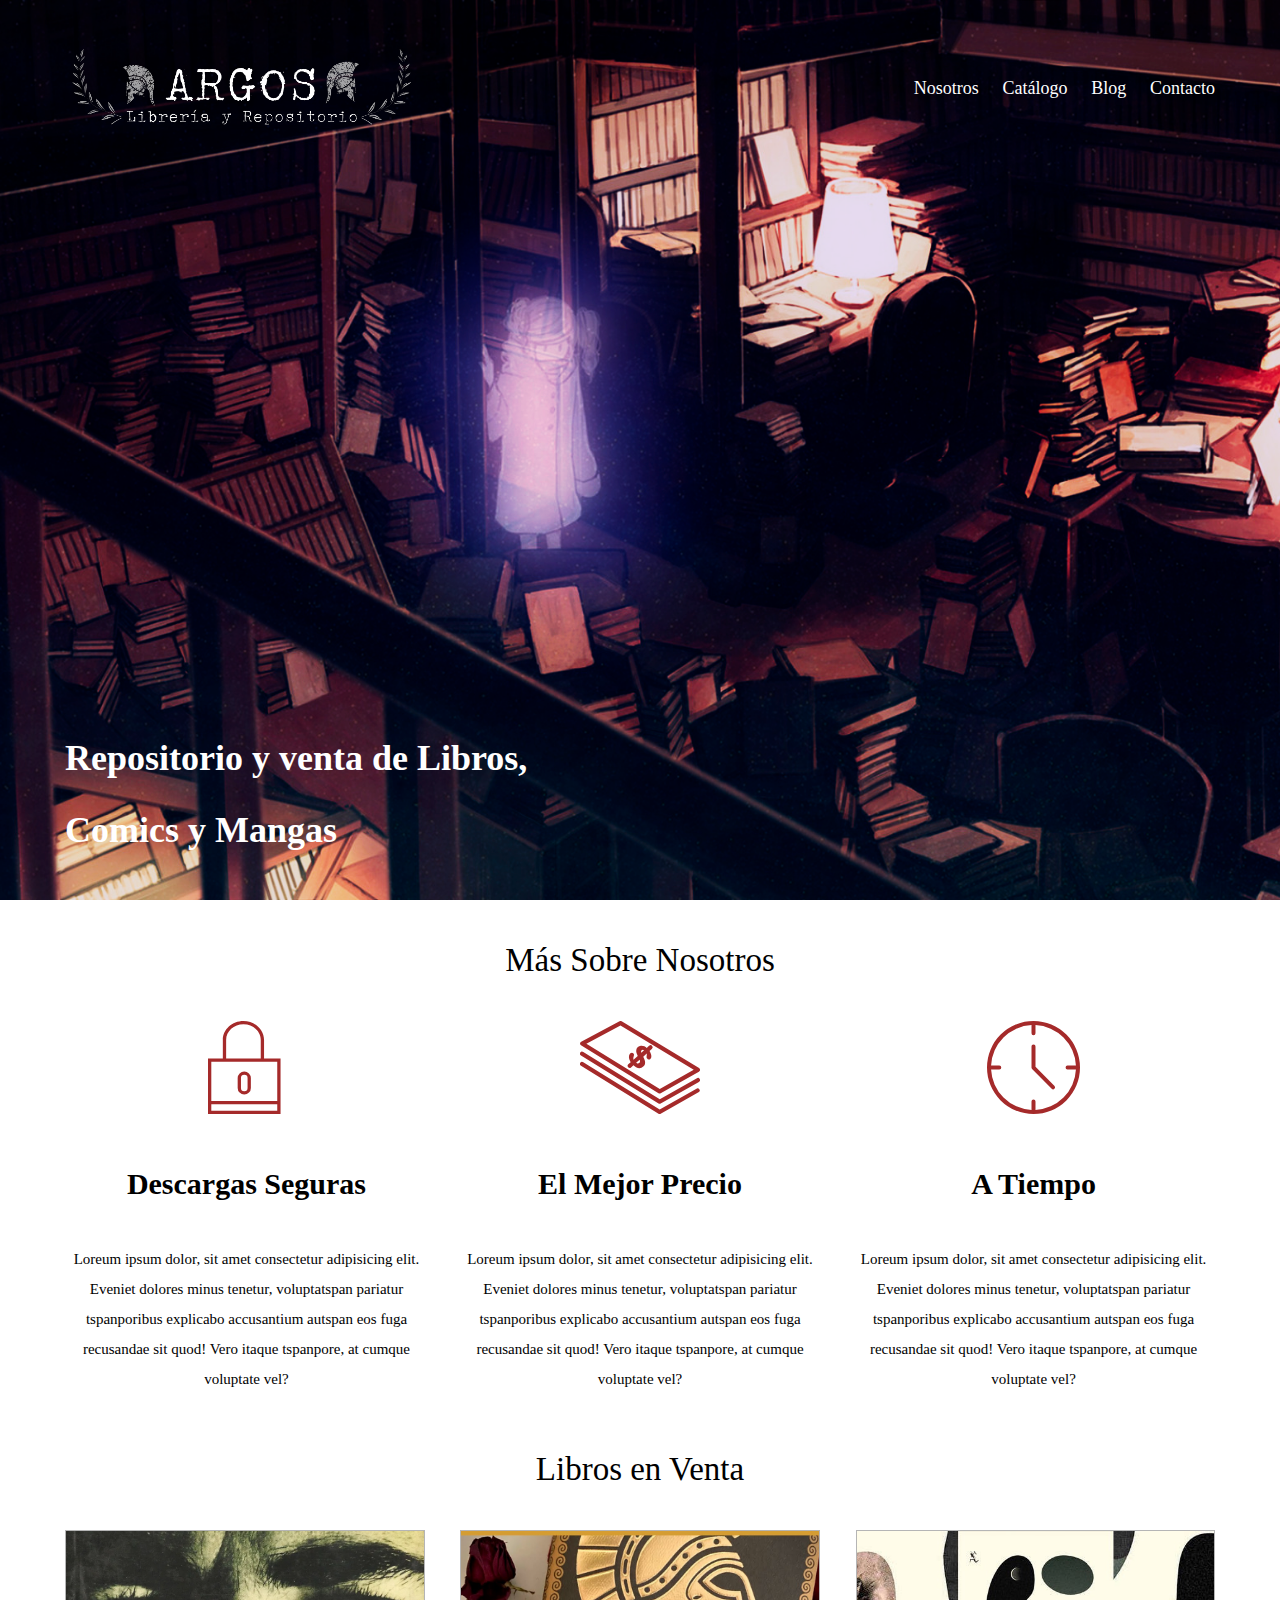
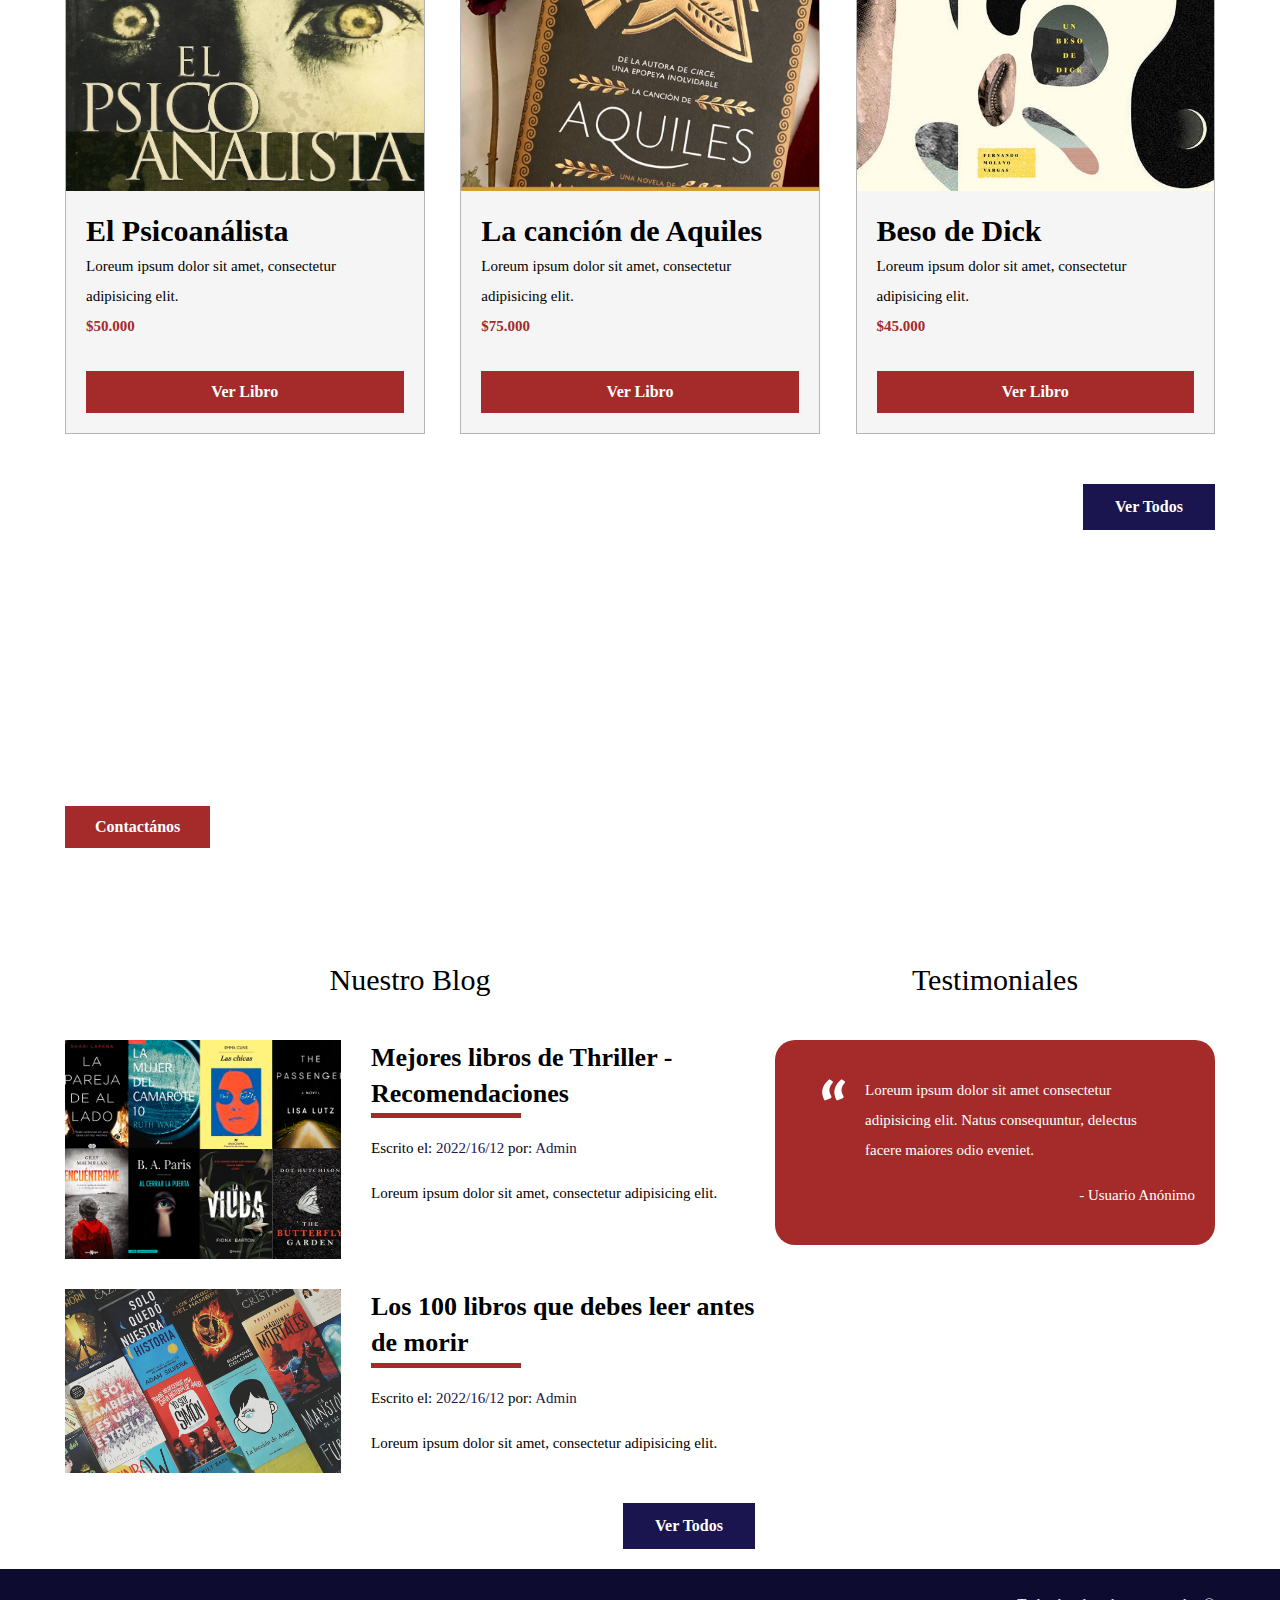
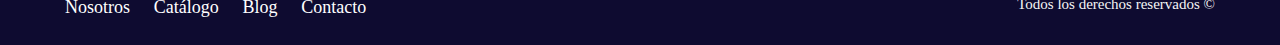
<file: index.html>
<!DOCTYPE html>
<html lang="en">
    <head>
        <meta charset="UTF-8">
        <meta http-equiv="X-UA-Compatible" content="IE=edge">
        <meta name="viewport" content="width=device-width, initial-scale=1.0">
        <title>Libreria de Argos</title>
        <link rel="stylesheet" href="css/normalize.css">
        <link rel="stylesheet" href="css/Styles.css">
    </head>
    <body>
        <header class="site-header inicio">
            <div class="contenedor contenido-header">
                <div class="barra">
                    <a href="index.html">
                        <div class="logo">
                            <img src="img/logo.png" alt="Logo de Libreria Argos">
                        </div>
                    </a>
                    <nav class="navegacion">
                        <a href="nosotros.html">Nosotros</a>
                        <a href="catalogo.html">Catálogo</a>
                        <a href="blog.html">Blog</a>
                        <a href="contacto.html">Contacto</a>
                    </nav>
                </div>
                <h1> Repositorio y venta de Libros, Comics y Mangas</h1>
            </div>
        </header>
        <section class="contenedor seccion">
            <h2 class="fw-300 text-center"> Más Sobre Nosotros</h2>
            <div class="iconos-nosotros">
                <div class="icono">
                    <img src="img/icono1.svg" alt="Icono Descarga Segura">
                    <h3>Descargas Seguras</h3>
                    <p>  
                        Loreum ipsum dolor, sit amet consectetur adipisicing elit. Eveniet dolores minus tenetur, voluptatspan pariatur tspanporibus 
                        explicabo accusantium autspan eos fuga recusandae sit quod! Vero itaque tspanpore, at cumque voluptate vel? 
                    </p>
                </div>
                <div class="icono">
                    <img src="img/icono2.svg" alt="Icono Mejor Precio">
                    <h3>El Mejor Precio</h3>
                    <p>  
                        Loreum ipsum dolor, sit amet consectetur adipisicing elit. Eveniet dolores minus tenetur, voluptatspan pariatur tspanporibus 
                        explicabo accusantium autspan eos fuga recusandae sit quod! Vero itaque tspanpore, at cumque voluptate vel? 
                    </p>
                </div>
                <div class="icono">
                    <img src="img/icono3.svg" alt="Icono A Tiempo">
                    <h3>A Tiempo</h3>
                    <p>  
                        Loreum ipsum dolor, sit amet consectetur adipisicing elit. Eveniet dolores minus tenetur, voluptatspan pariatur tspanporibus 
                        explicabo accusantium autspan eos fuga recusandae sit quod! Vero itaque tspanpore, at cumque voluptate vel? 
                    </p>
                </div>
            </div>
        </section>
        <main class="seccion contenedor">
            <h2 class="fw-300 text-center"> Libros en Venta</h2>
            <div class="contenedor-targets">
                <div class="target">
                    <div class="portada-target">
                        <img src="img/anuncio_1.png" alt="Portada del Psicoanálista">
                    </div>
                    <div class="contenido-target ">
                        <h3> El Psicoanálista</h3>
                        <p> Loreum ipsum dolor sit amet, consectetur adipisicing elit. </p>
                        <p class="Precio"> $50.000</p>
                        <a class="button orange-button d-block" onclick="miFunc()"> Ver Libro</a>
                    </div>
                </div>
                <div class="target">
                    <div class="portada-target">
                        <img src="img/anuncio2.jpg" alt="Portada de la canción de Aquiles">
                    </div>
                    <div class="contenido-target ">
                        <h3> La canción de Aquiles</h3>
                        <p> Loreum ipsum dolor sit amet, consectetur adipisicing elit. </p>
                        <p class="Precio"> $75.000</p>
                        <a  class="button orange-button d-block" onclick="miFunc()"> Ver Libro</a>
                    </div>
                </div>
                <div class="target">
                    <div class="portada-target">
                        <img src="img/anuncio3.jpeg" alt="Portada de un Beso de Dick">
                    </div>
                    <div class="contenido-target ">
                        <h3> Beso de Dick</h3>
                        <p> Loreum ipsum dolor sit amet, consectetur adipisicing elit. </p>
                        <p class="Precio"> $45.000</p>
                        <a class="button orange-button d-block" onclick="miFunc()"> Ver Libro</a>
                    </div>
                </div>
            </div>
            <div class="right-button">
                <a href="catalogo.html" class="button green-button efecto"> Ver Todos</a>
            </div>
        </main>
        <section class="contact">
            <div class="contenedor contenido-contact">
                <h2> Encuentra el libro que buscas</h2>
                <p> Sino encuentras lo que buscas rellena el formulario para hacer un pedido</p>
                <a href="contacto.html" class="button orange-button">Contactános</a>
            </div>
        </section>
        <div class="parte-inferior contenedor seccion">
            <section class="blog">
                <h3 class="text-center fw-300"> Nuestro Blog</h3>
                <article class="Entrada-blog">
                    <div class="blog-img">
                        <img src="img/blog1.jpg" alt="Entrada de blog">
                    </div>
                    <div class="contenido-blog">
                        <a href="#">
                            <h4> Mejores libros de Thriller - Recomendaciones</h4>
                        </a>
                        <p> Escrito el: <span>2022/16/12</span> por: <span>Admin</span></p>
                        <p> Loreum ipsum dolor sit amet, consectetur adipisicing elit. </p>
                    </div>
                </article>
                <article class="Entrada-blog">
                    <div class="blog-img">
                        <img src="img/blog2.jpg" alt="Entrada de blog">
                    </div>
                    <div class="contenido-blog">
                        <a href="#">
                            <h4> Los 100 libros que debes leer antes de morir</h4>
                        </a>
                        <p> Escrito el: <span>2022/16/12</span> por: <span>Admin</span></p>
                        <p> Loreum ipsum dolor sit amet, consectetur adipisicing elit. </p>
                    </div>
                </article>
                <div class="right-button">
                    <a href="blog.html" class="button green-button"> Ver Todos</a>
                </div>
            </section>
            <section class="testimonios">
                <h3 class="text-center fw-300"> Testimoniales</h3>
                <div class="contenido-testimonios">
                    <blockquote> 
                        Loreum ipsum dolor sit amet consectetur adipisicing elit. Natus consequuntur, delectus facere maiores odio eveniet.
                    </blockquote>
                    <p> - Usuario Anónimo</p>
                </div>
            </section>
        </div>
        <footer class="seccion site-footer">
            <div class="contenedor contenido-footer">
                <nav class="navegacion">
                    <a href="nosotros.html">Nosotros</a>
                    <a href="catalogo.html">Catálogo</a>
                    <a href="blog.html">Blog</a>
                    <a href="contacto.html">Contacto</a>
                </nav>
                <p class="copyright"> Todos los derechos reservados &copy;</p>
            </div>
        </footer>
    </body>
    <script>
        function miFunc() {
          alert('¡Falta por Completar!');
        }
    </script>
</html>
</file>
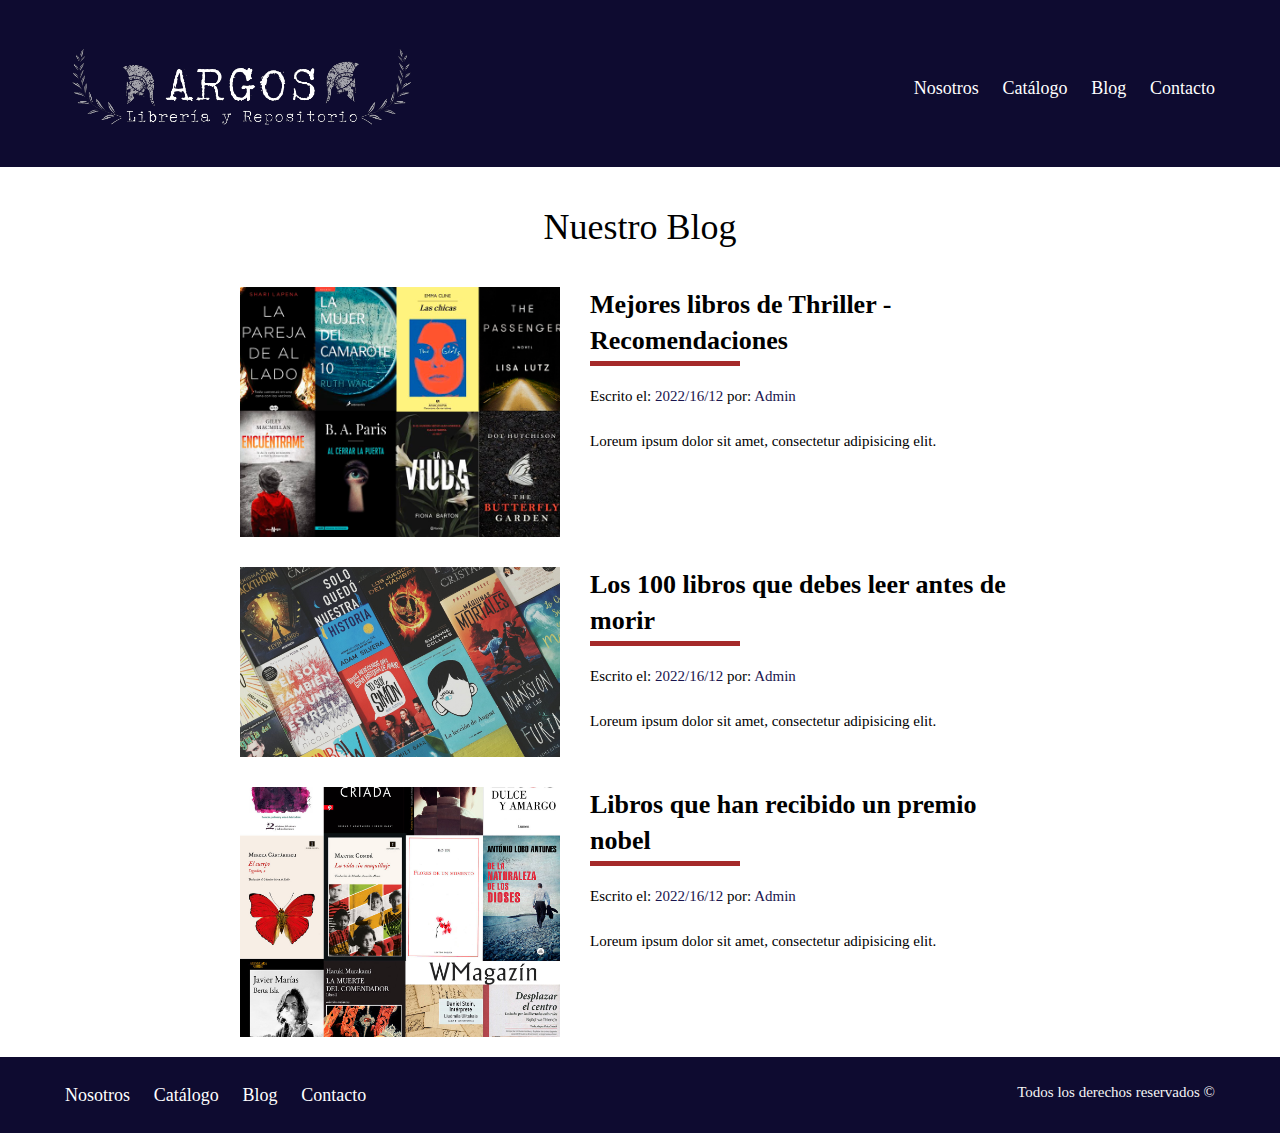
<file: blog.html>
<!DOCTYPE html>
<html lang="en">
    <head>
        <meta charset="UTF-8">
        <meta http-equiv="X-UA-Compatible" content="IE=edge">
        <meta name="viewport" content="width=device-width, initial-scale=1.0">
        <title>Libreria de Argos</title>
        <link rel="stylesheet" href="css/normalize.css">
        <link rel="stylesheet" href="css/Styles.css">
    </head>
    <body>
        <header class="site-header">
            <div class="contenedor contenido-header">
                <div class="barra">
                    <a href="index.html">
                        <div class="logo">
                            <img src="img/logo.png" alt="Logo de Libreria Argos">
                        </div>
                    </a>
                    <nav class="navegacion">
                        <a href="nosotros.html">Nosotros</a>
                        <a href="catalogo.html">Catálogo</a>
                        <a href="blog.html">Blog</a>
                        <a href="contacto.html">Contacto</a>
                    </nav>
                </div>
            </div>
        </header>
        <main class="seccion contenedor contenidos-center">
            <h1 class="text-center fw-300">Nuestro Blog</h1>
            <article class="Entrada-blog">
                <div class="blog-img">
                    <img src="img/blog1.jpg" alt="Entrada de blog">
                </div>
                <div class="contenido-blog">
                    <a href="#">
                        <h4> Mejores libros de Thriller - Recomendaciones</h4>
                    </a>
                    <p> Escrito el: <span>2022/16/12</span> por: <span>Admin</span></p>
                    <p> Loreum ipsum dolor sit amet, consectetur adipisicing elit. </p>
                </div>
            </article>
            <article class="Entrada-blog">
                <div class="blog-img">
                    <img src="img/blog2.jpg" alt="Entrada de blog">
                </div>
                <div class="contenido-blog">
                    <a href="#">
                        <h4> Los 100 libros que debes leer antes de morir</h4>
                    </a>
                    <p> Escrito el: <span>2022/16/12</span> por: <span>Admin</span></p>
                    <p> Loreum ipsum dolor sit amet, consectetur adipisicing elit. </p>
                </div>
            </article>
            <article class="Entrada-blog">
                <div class="blog-img">
                    <img src="img/blog3.jpg" alt="Entrada de blog">
                </div>
                <div class="contenido-blog">
                    <a href="#">
                        <h4> Libros que han recibido un premio nobel</h4>
                    </a>
                    <p> Escrito el: <span>2022/16/12</span> por: <span>Admin</span></p>
                    <p> Loreum ipsum dolor sit amet, consectetur adipisicing elit. </p>
                </div>
            </article>
            
        </main>
        <footer class="seccion site-footer">
            <div class="contenedor contenido-footer">
                <nav class="navegacion">
                    <a href="nosotros.html">Nosotros</a>
                    <a href="catalogo.html">Catálogo</a>
                    <a href="blog.html">Blog</a>
                    <a href="contacto.html">Contacto</a>
                </nav>
                <p class="copyright"> Todos los derechos reservados &copy;</p>
            </div>
        </footer>
    </body>
</html>
</file>
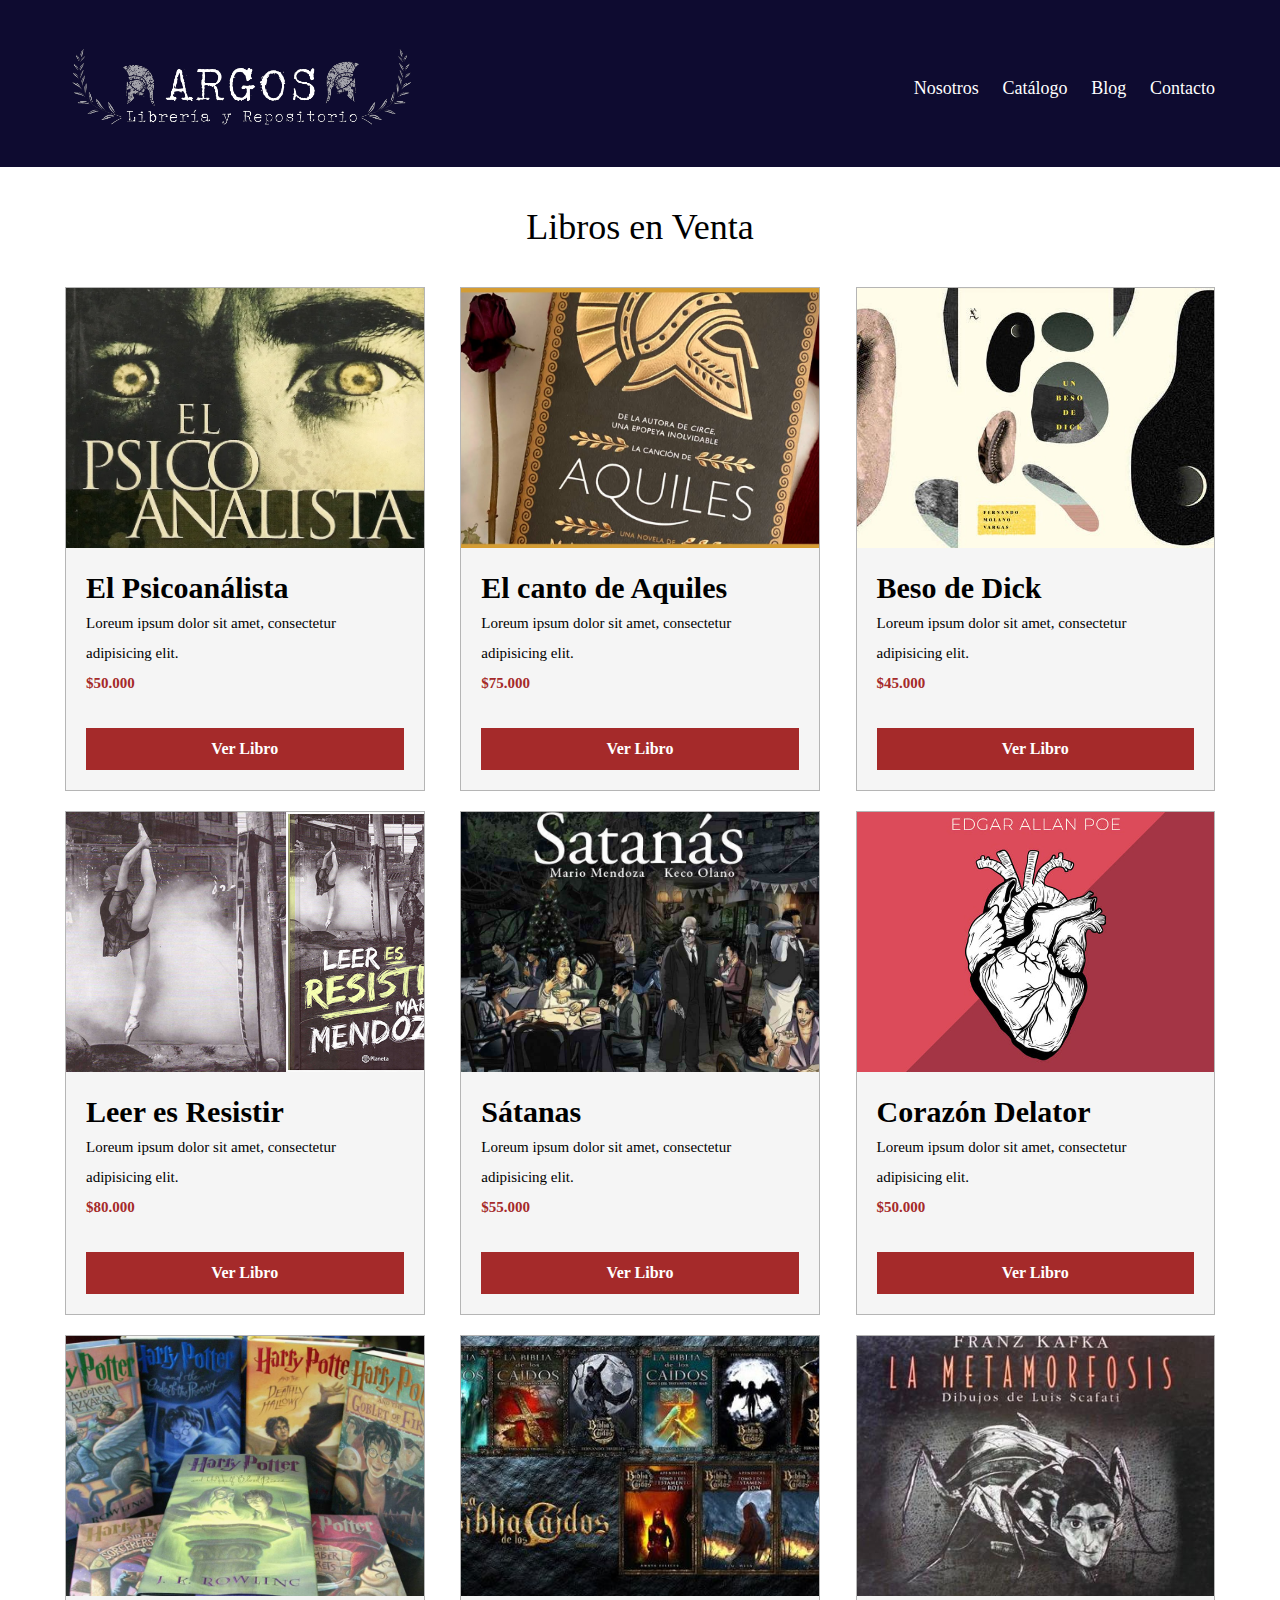
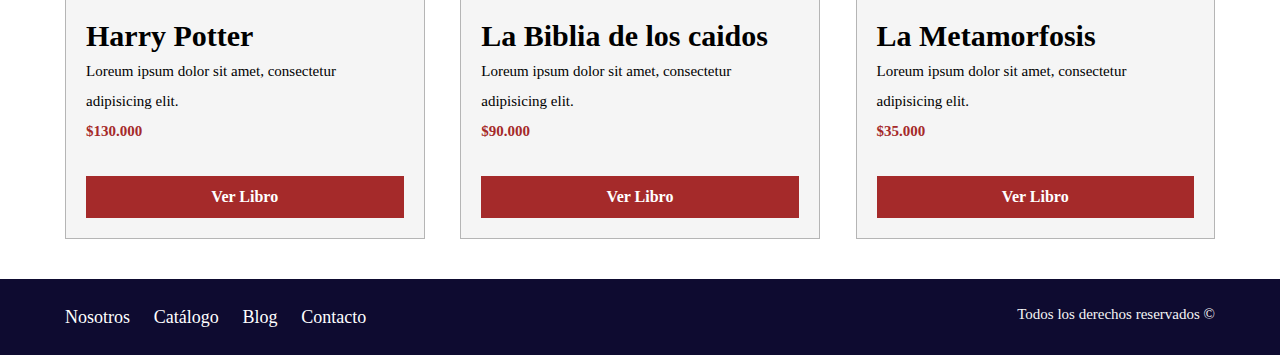
<file: catalogo.html>
<!DOCTYPE html>
<html lang="en">
    <head>
        <meta charset="UTF-8">
        <meta http-equiv="X-UA-Compatible" content="IE=edge">
        <meta name="viewport" content="width=device-width, initial-scale=1.0">
        <title>Libreria de Argos</title>
        <link rel="stylesheet" href="css/normalize.css">
        <link rel="stylesheet" href="css/Styles.css">
    </head>
    <body>
        <header class="site-header">
            <div class="contenedor contenido-header">
                <div class="barra">
                    <a href="index.html">
                        <div class="logo">
                            <img src="img/logo.png" alt="Logo de Libreria Argos">
                        </div>
                    </a>
                    <nav class="navegacion">
                        <a href="nosotros.html">Nosotros</a>
                        <a href="catalogo.html">Catálogo</a>
                        <a href="blog.html">Blog</a>
                        <a href="contacto.html">Contacto</a>
                    </nav>
                </div>
            </div>
        </header>
        <main class="seccion contenedor">
            <h1 class="fw-300 text-center"> Libros en Venta</h1>
            <div class="contenedor-targets">
                <div class="target">
                    <div class="portada-target">
                        <img src="img/anuncio_1.png" alt="Portada del Psicoanálista">
                    </div>
                    <div class="contenido-target ">
                        <h3> El Psicoanálista</h3>
                        <p> Loreum ipsum dolor sit amet, consectetur adipisicing elit. </p>
                        <p class="Precio"> $50.000</p>
                        <a class="button orange-button d-block" onclick="miFunc()"> Ver Libro</a>
                    </div>
                </div>
                <div class="target">
                    <div class="portada-target">
                        <img src="img/anuncio2.jpg" alt="Portada del Psicoanálista">
                    </div>
                    <div class="contenido-target ">
                        <h3> El canto de Aquiles</h3>
                        <p> Loreum ipsum dolor sit amet, consectetur adipisicing elit. </p>
                        <p class="Precio"> $75.000</p>
                        <a class="button orange-button d-block" onclick="miFunc()"> Ver Libro</a>
                    </div>
                </div>
                <div class="target">
                    <div class="portada-target">
                        <img src="img/anuncio3.jpeg" alt="Portada de un beso de Dick">
                    </div>
                    <div class="contenido-target ">
                        <h3> Beso de Dick</h3>
                        <p> Loreum ipsum dolor sit amet, consectetur adipisicing elit. </p>
                        <p class="Precio"> $45.000</p>
                        <a class="button orange-button d-block" onclick="miFunc()"> Ver Libro</a>
                    </div>
                </div>
                <div class="target">
                    <div class="portada-target">
                        <img src="img/anuncio4.jpg" alt="Portada de Leer es Resistir">
                    </div>
                    <div class="contenido-target ">
                        <h3>Leer es Resistir </h3>
                        <p> Loreum ipsum dolor sit amet, consectetur adipisicing elit. </p>
                        <p class="Precio"> $80.000</p>
                        <a class="button orange-button d-block" onclick="miFunc()"> Ver Libro</a>
                    </div>
                </div>
                <div class="target">
                    <div class="portada-target">
                        <img src="img/anuncio5.jpg" alt="Portada de Sátanas">
                    </div>
                    <div class="contenido-target ">
                        <h3> Sátanas</h3>
                        <p> Loreum ipsum dolor sit amet, consectetur adipisicing elit. </p>
                        <p class="Precio"> $55.000</p>
                        <a class="button orange-button d-block" onclick="miFunc()"> Ver Libro</a>
                    </div>
                </div>
                <div class="target">
                    <div class="portada-target">
                        <img src="img/anuncio6.jpg" alt="Portada del Psicoanálista">
                    </div>
                    <div class="contenido-target ">
                        <h3> Corazón Delator</h3>
                        <p> Loreum ipsum dolor sit amet, consectetur adipisicing elit. </p>
                        <p class="Precio"> $50.000</p>
                        <a class="button orange-button d-block" onclick="miFunc()"> Ver Libro</a>
                    </div>
                </div>
                <div class="target">
                    <div class="portada-target">
                        <img src="img/anuncio7.jpg" alt="Portada del Psicoanálista">
                    </div>
                    <div class="contenido-target ">
                        <h3> Harry Potter</h3>
                        <p> Loreum ipsum dolor sit amet, consectetur adipisicing elit. </p>
                        <p class="Precio"> $130.000</p>
                        <a class="button orange-button d-block" onclick="miFunc()"> Ver Libro</a>
                    </div>
                </div>
                <div class="target">
                    <div class="portada-target">
                        <img src="img/anuncio8.jpg" alt="Portada del Psicoanálista">
                    </div>
                    <div class="contenido-target ">
                        <h3> La Biblia de los caidos</h3>
                        <p> Loreum ipsum dolor sit amet, consectetur adipisicing elit. </p>
                        <p class="Precio"> $90.000</p>
                        <a class="button orange-button d-block" onclick="miFunc()"> Ver Libro</a>
                    </div>
                </div>
                <div class="target">
                    <div class="portada-target">
                        <img src="img/anuncio9.jpg" alt="Portada del Psicoanálista">
                    </div>
                    <div class="contenido-target ">
                        <h3> La Metamorfosis</h3>
                        <p> Loreum ipsum dolor sit amet, consectetur adipisicing elit. </p>
                        <p class="Precio"> $35.000</p>
                        <a class="button orange-button d-block" onclick="miFunc()"> Ver Libro</a>
                    </div>
                </div>
            </div>
        </main>
        <footer class="seccion site-footer">
            <div class="contenedor contenido-footer">
                <nav class="navegacion">
                    <a href="nosotros.html">Nosotros</a>
                    <a href="catalogo.html">Catálogo</a>
                    <a href="blog.html">Blog</a>
                    <a href="contacto.html">Contacto</a>
                </nav>
                <p class="copyright"> Todos los derechos reservados &copy;</p>
            </div>
        </footer>
    </body>
    <script>
        function miFunc() {
          alert('¡Falta por Completar!');
        }
    </script>
</html>
</file>
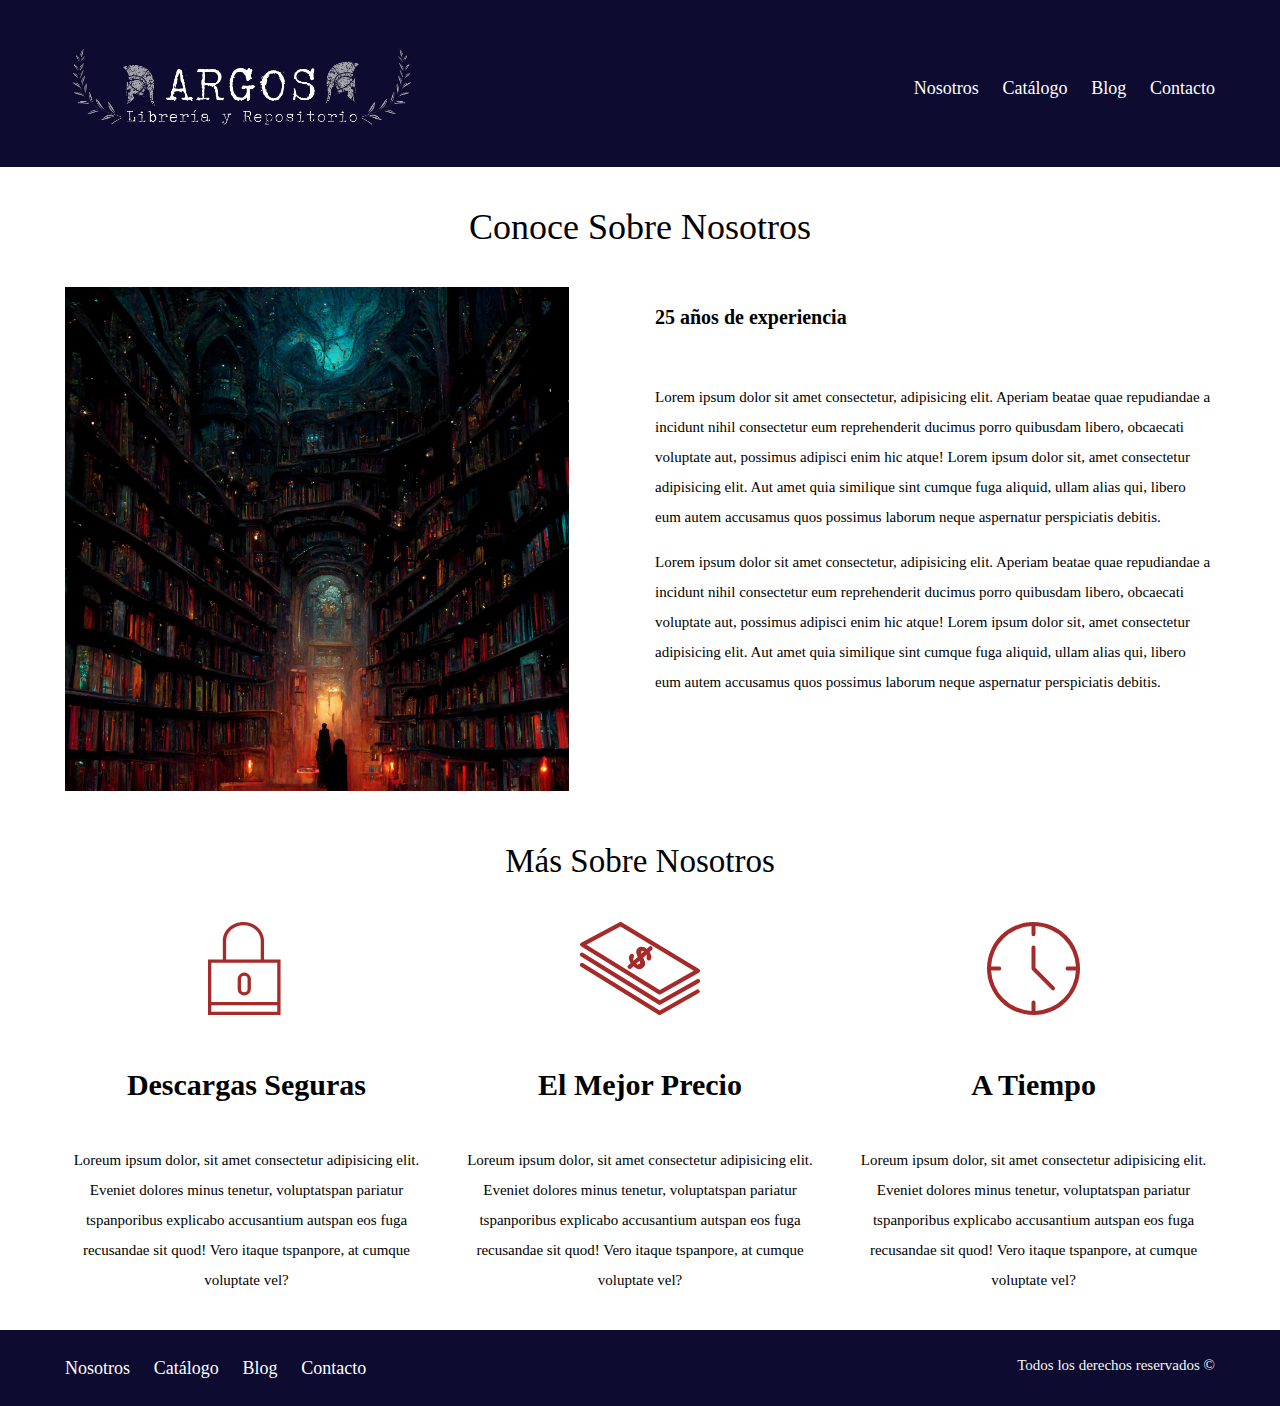
<file: nosotros.html>
<!DOCTYPE html>
<html lang="en">
    <head>
        <meta charset="UTF-8">
        <meta http-equiv="X-UA-Compatible" content="IE=edge">
        <meta name="viewport" content="width=device-width, initial-scale=1.0">
        <title>Libreria de Argos</title>
        <link rel="stylesheet" href="css/normalize.css">
        <link rel="stylesheet" href="css/Styles.css">
    </head>
    <body>
        <header class="site-header">
            <div class="contenedor contenido-header">
                <div class="barra">
                    <a href="index.html">
                        <div class="logo">
                            <img src="img/logo.png" alt="Logo de Libreria Argos">
                        </div>
                    </a>
                    <nav class="navegacion">
                        <a href="nosotros.html">Nosotros</a>
                        <a href="catalogo.html">Catálogo</a>
                        <a href="blog.html">Blog</a>
                        <a href="contacto.html">Contacto</a>
                    </nav>
                </div>
            </div>
        </header>
        <main class="contenedor seccion">
            <h1 class="text-center fw-300">Conoce Sobre Nosotros</h1>
            <div class="contenido-nosotros">
                <div class="imagen">
                    <img src="img/nosotros.png" alt="Imagen Sobre Nosotros">
                </div>
                <div class="texto-nosotros">
                    <blockquote> 25 años de experiencia </blockquote>
                    <p>
                        Lorem ipsum dolor sit amet consectetur, adipisicing elit. Aperiam beatae quae repudiandae a incidunt 
                        nihil consectetur eum reprehenderit ducimus porro quibusdam libero, obcaecati voluptate aut, possimus adipisci enim hic atque!
                        Lorem ipsum dolor sit, amet consectetur adipisicing elit. Aut amet quia similique sint cumque fuga aliquid, ullam alias qui, 
                        libero eum autem accusamus quos possimus laborum neque aspernatur perspiciatis debitis.
                    </p>
                    <p>
                        Lorem ipsum dolor sit amet consectetur, adipisicing elit. Aperiam beatae quae repudiandae a incidunt 
                        nihil consectetur eum reprehenderit ducimus porro quibusdam libero, obcaecati voluptate aut, possimus adipisci enim hic atque!
                        Lorem ipsum dolor sit, amet consectetur adipisicing elit. Aut amet quia similique sint cumque fuga aliquid, ullam alias qui, 
                        libero eum autem accusamus quos possimus laborum neque aspernatur perspiciatis debitis.
                    </p>
                </div>
            </div>
        </main>
        <section class="contenedor seccion">
            <h2 class="fw-300 text-center"> Más Sobre Nosotros</h2>
            <div class="iconos-nosotros">
                <div class="icono">
                    <img src="img/icono1.svg" alt="Icono Descarga Segura">
                    <h3>Descargas Seguras</h3>
                    <p>  
                        Loreum ipsum dolor, sit amet consectetur adipisicing elit. Eveniet dolores minus tenetur, voluptatspan pariatur tspanporibus 
                        explicabo accusantium autspan eos fuga recusandae sit quod! Vero itaque tspanpore, at cumque voluptate vel? 
                    </p>
                </div>
                <div class="icono">
                    <img src="img/icono2.svg" alt="Icono Mejor Precio">
                    <h3>El Mejor Precio</h3>
                    <p>  
                        Loreum ipsum dolor, sit amet consectetur adipisicing elit. Eveniet dolores minus tenetur, voluptatspan pariatur tspanporibus 
                        explicabo accusantium autspan eos fuga recusandae sit quod! Vero itaque tspanpore, at cumque voluptate vel? 
                    </p>
                </div>
                <div class="icono">
                    <img src="img/icono3.svg" alt="Icono A Tiempo">
                    <h3>A Tiempo</h3>
                    <p>  
                        Loreum ipsum dolor, sit amet consectetur adipisicing elit. Eveniet dolores minus tenetur, voluptatspan pariatur tspanporibus 
                        explicabo accusantium autspan eos fuga recusandae sit quod! Vero itaque tspanpore, at cumque voluptate vel? 
                    </p>
                </div>
            </div>
        </section>
        <footer class="seccion site-footer">
            <div class="contenedor contenido-footer">
                <nav class="navegacion">
                    <a href="nosotros.html">Nosotros</a>
                    <a href="catalogo.html">Catálogo</a>
                    <a href="blog.html">Blog</a>
                    <a href="contacto.html">Contacto</a>
                </nav>
                <p class="copyright"> Todos los derechos reservados &copy;</p>
            </div>
        </footer>
    </body>
</html>
</file>
<file: css/Styles.css>
/* Configuración de REMS */
html {
    font-size: 62.5%; /**? Reset para REMS - 62.5%  = 10px de 16px **/
    box-sizing: border-box;
}

*, *:before, *:after {
    box-sizing: inherit;
}
/* Temporales */
body{
    font-family: 'Trebuchet MS', 'Lucida Sans Unicode';
    font-size: 1.5rem;
    line-height: 2;
}
/* Globales */
.contenedor {
    max-width: 115rem;
    margin: 0 auto;
}
h1{
    font-size: 3.6rem;
}
h2{
    font-size: 3.3rem;
}
h3 {
    font-size: 3rem;
}
h4{
    font-size: 2.6rem;
}
img{
    max-width: 100%;
}
/* Utilidades */
.seccion{
    margin-top: 2rem;
    margin-bottom: 2rem;
}
.fw-300{
    font-weight: 300;
}
.text-center{
    text-align: center;
}
.d-block{
    display: block!important;
}
.contenidos-center{
    max-width: 80rem;
}
/* Botones */
.button{
    color: white;
    font-weight: 600;
    text-decoration: none;
    padding: 0.5rem 3rem;
    font-size: 1.6rem;
    margin-top: 3rem;
    display: inline-block;
    text-align: center;
}
.orange-button{
    background-color: brown;
}
.green-button{
    background-color: #1a154e;
    border: solid 2px #1a154e;
    transition: all ease-in-out 0.5s;
}
/** Header **/
.site-header{
    background-color: #0e0b30;
    padding: 1rem 0 3rem 0;
}
.site-header.inicio{
    background-image: url(../img/header_1.png);
    background-position: center center;
    background-size: cover;
    height: 100vh;
    min-height: 60rem;
}
/** nav **/
.contenido-header {
    display: flex;
    flex-direction: column;
    justify-content: space-between;
    height: inherit;
}
.contenido-header h1{
    color: white;
    padding-bottom: 2rem;
    max-width: 50rem;
    line-height: 2;
    transition: all ease-in-out 0.5s;
}
.contenido-header h1:hover{
    text-shadow: rgba(148, 212, 255,0.5) 1px 0 30px;
}

.barra{
    display: flex;
    justify-content: space-between;
    align-items: center;
    padding-top: 3rem;
}
.logo{
    max-width: 35.4rem;
    width: fit-content;
}
.logo img{
    object-fit: cover;
}
.navegacion a{
    color: white;
    text-decoration: none;
    font-size: 1.8rem;
    margin-right: 2rem;
}
.navegacion a:last-of-type{
    margin-right: 0;
}
.navegacion a:hover{
    color: brown;
}
/**Iconos Nosotros **/
.iconos-nosotros{
    display: flex;
    justify-content: space-between;
}
.icono{
    flex-basis: calc(33.3% - 2rem);
    text-align: center;
}
.icono h3{
    text-transform: capitalize;
}
/**Catálogo**/
.contenedor-targets{
    display: flex;
    justify-content: space-between;
    flex-wrap: wrap;
}
.target {
    flex: 0 0 calc(33% - 2rem);
    border: 1px solid #b5b5b5;
    background-color: #f5f5f5;
    margin-bottom: 2rem;
    display: flex;
    flex-direction: column;
}
.portada-target{
    min-height: 250px;
    max-height: 260px;
    height: 100%;
}
.portada-target img{
    height: 100%;
    width: 100%;
    object-fit:cover;
}
.img-target{
    flex-basis: 50%;
}
.img-target img{
    display: block;
    height:100%;

}
.contenido-target{
    flex-basis: 50%;
    padding: 2rem;
}
.contenido-target h3{
    margin: 0;
    line-height: 4rem;
}
.contenido-target p{
    margin: 0;
}
.Precio{
    color: brown;
    font-weight: 700;
}
.right-button{
    display: flex;
    justify-content: flex-end;
}
.center-button{
    display: flex;
    justify-content: center;
}
/** Contacto */
.contact{
    background-image: url(../img/encuentra.png);
    background-position: center center;
    background-size: cover;
    background-attachment: fixed;
    height: 35rem;
    display: flex;
    align-items: center;
}
.contenido-contact{
    flex: 1;
    color: white;
}
.contenido-contact p{
    font-size: 1.8rem;
}
/*Parte Inferior */
.parte-inferior{
    display: flex;
    justify-content: space-between;
}
/** Blog **/
.parte-inferior .blog{
    flex-basis: 60%;
}
.Entrada-blog{
    display: flex;
    justify-content: space-between;
    margin-bottom: 3rem;
}
.Entrada-blog:last-of-type{
    margin-bottom: 0;
}
.Entrada-blog .blog-img{
    flex-basis: 40%;
    max-height: 25rem;
}
.blog-img img{
    object-fit: cover;
    width: 100%;
    height: 100%;
}
.Entrada-blog .contenido-blog{
    flex-basis: calc(60% - 3rem);
}
.contenido-blog h4{
    margin: 0;
    line-height: 1.4;
}
.contenido-blog h4::after{
    content: '';
    display: block;
    width: 15rem;
    height: 0.5rem;
    background-color: brown;
    margin-top: 0.1rem;
}
.contenido-blog a{
    color: black;
    text-decoration: none;
}
.contenido-blog span{
    color: #1a154e;
}
/** Testimoniales **/
.parte-inferior .testimonios{
    flex-basis: calc(40% - 2rem);
}
.contenido-testimonios{
    background-color: brown;
    padding: 2rem;
    border-radius: 2rem;
    color: white;
}
.contenido-testimonios p{
    text-align: right;
}
.testimonios blockquote::before {
    content: '';
    background-image: url(../img/comilla.svg);
    background-size: cover;
    background-position: center center;
    width: 3rem;
    height: 3rem;
    position: absolute;
    left: -1.5rem;
}
.testimonios blockquote {
    position: relative;
    padding-left: 3rem;
    font-weight: 300;
}
/** Footer **/

.site-footer{
    background-color: #0e0b30;
    margin: 0;
    padding: 2rem 0rem;
}
.contenido-footer{
    display: flex;
    justify-content: space-between;
}
.copyright{
    margin: 0;
    color: #f5f5f5;
}
/*-------- Nosotros -----------*/
.contenido-nosotros{
    display: grid;
    grid-template-columns: 1fr 1fr;
    grid-column-gap: 3rem;
}
.contenido-nosotros blockquote{
    font-weight: 900;
    font-size: 2rem;
    margin: 0;
    padding: 1rem 0 3rem 0;
}
.imagen{
    width: 90%;
}
.efecto:hover{
    color: #1a154e;
    background-color: #ffffff;
}
</file>
